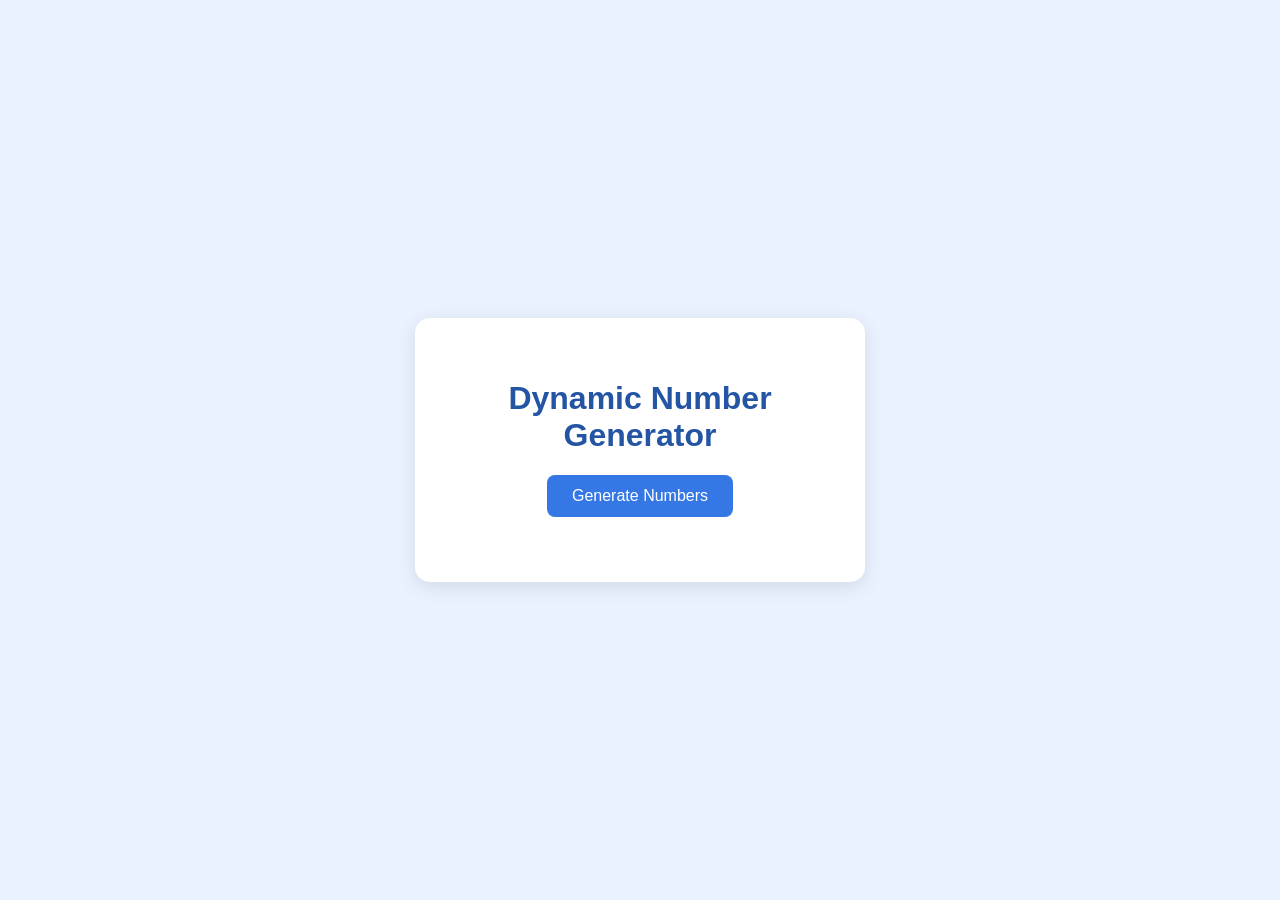
<file: index.html>
<!DOCTYPE html>
<html lang="en">
<head>
    <meta charset="UTF-8">
    <meta name="viewport" content="width=device-width, initial-scale=1.0">
    <title>Dynamic Number Generator</title>
    <link rel="stylesheet" href="style.css">
</head>
<body>

    <div class="container">
        <h1>Dynamic Number Generator</h1>

        <button id="generateBtn">Generate Numbers</button>

        <ul id="numberList"></ul>
    </div>

    <script src="script.js"></script>
</body>
</html>
</file>
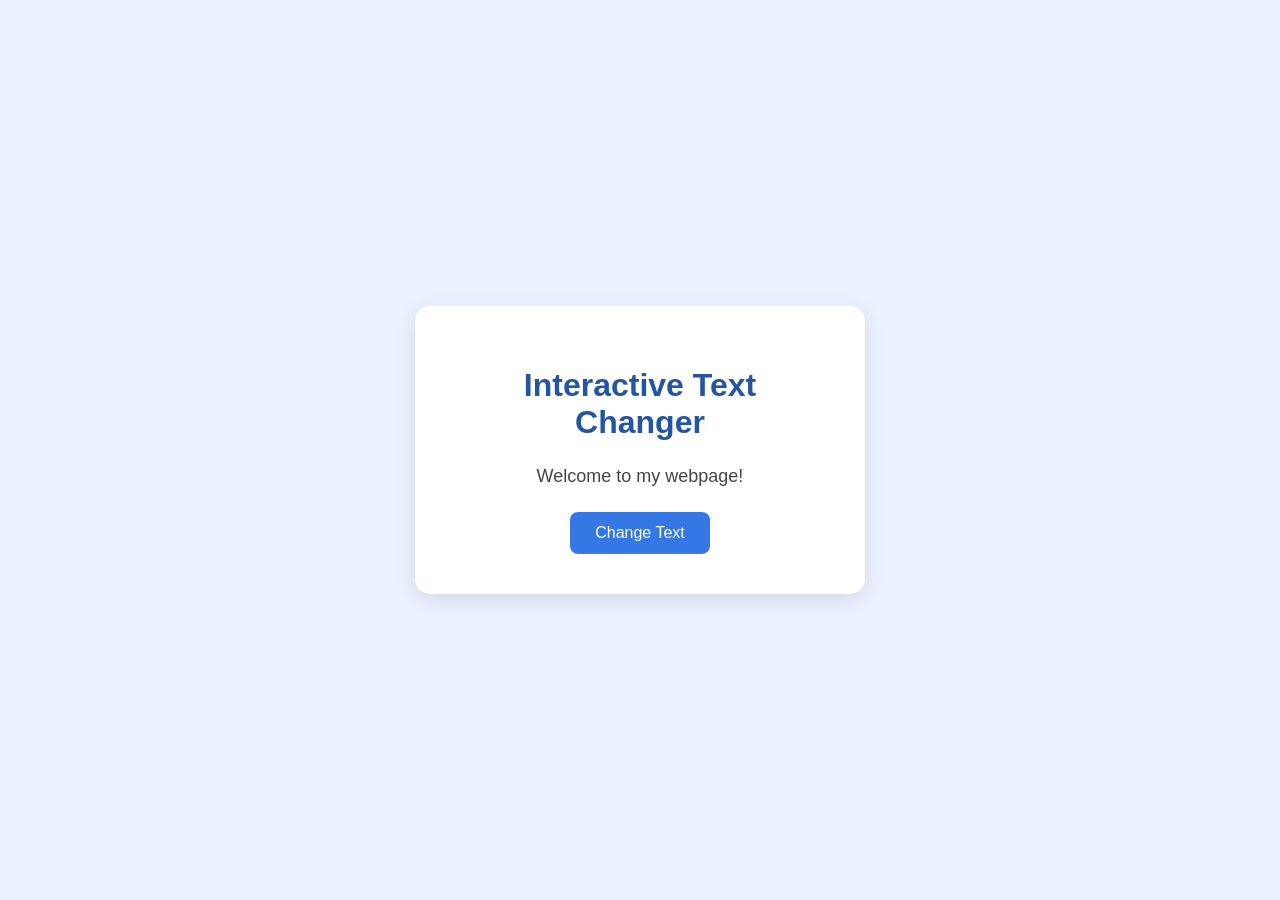
<file: Q1/index.html>
<!DOCTYPE html>
<html lang="en">
<head>
    <meta charset="UTF-8">
    <meta name="viewport" content="width=device-width, initial-scale=1.0">
    <title>Interactive Text Changer</title>
    <link rel="stylesheet" href="style.css">
</head>
<body>

    <div class="container">
        <h1>Interactive Text Changer</h1>

        <p id="message">Welcome to my webpage!</p>

        <button id="changeBtn">Change Text</button>
    </div>

    <script src="script.js"></script>
</body>
</html>
</file>
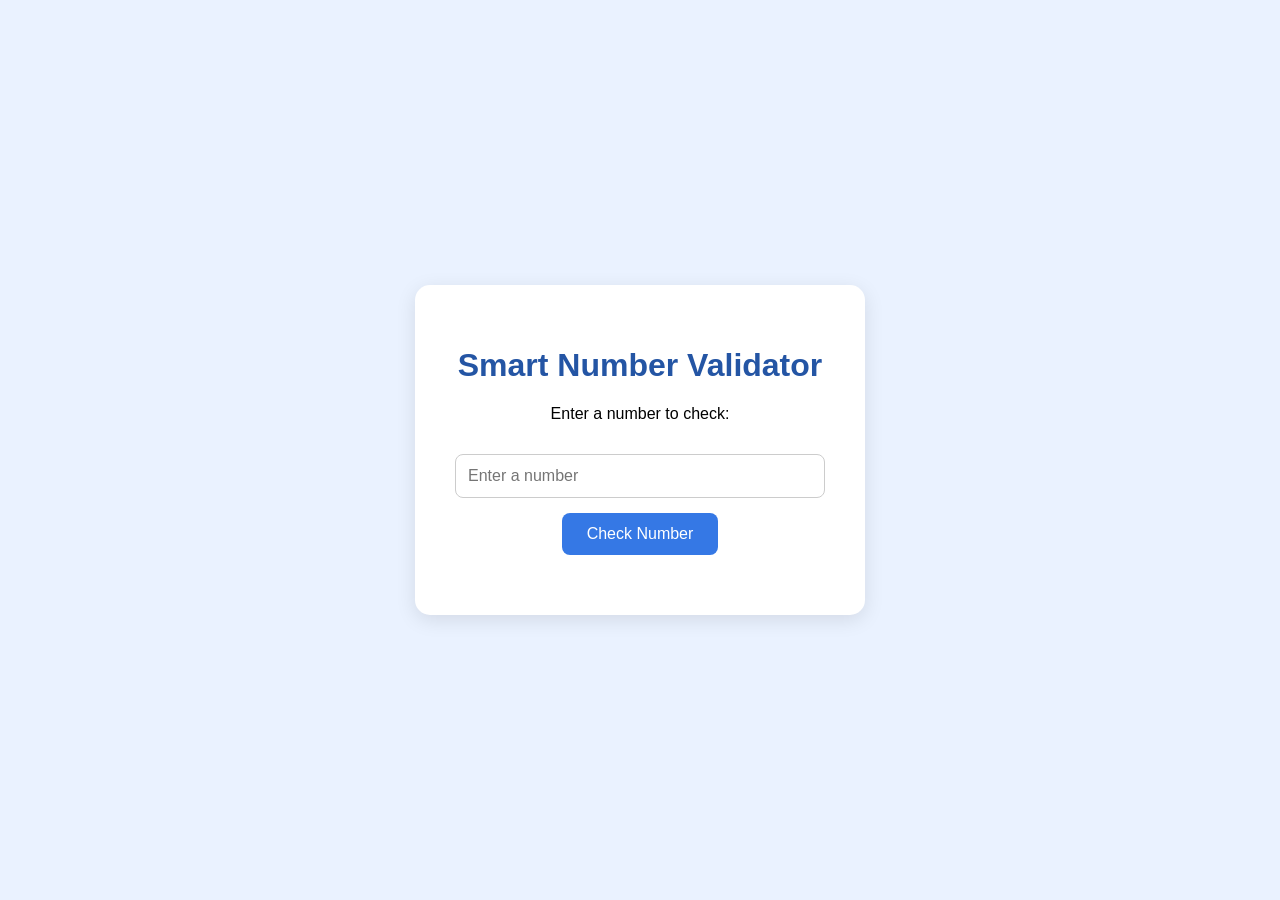
<file: Q2/index.html>
<!DOCTYPE html>
<html lang="en">
<head>
    <meta charset="UTF-8">
    <meta name="viewport" content="width=device-width, initial-scale=1.0">
    <title>Smart Number Validator</title>
    <link rel="stylesheet" href="style.css">
</head>
<body>

    <div class="container">
        <h1>Smart Number Validator</h1>

        <p>Enter a number to check:</p>

        <input type="text" id="userInput" placeholder="Enter a number">

        <button id="checkBtn">Check Number</button>

        <p id="result"></p>
    </div>

    <script src="script.js"></script>
</body>
</html>
</file>
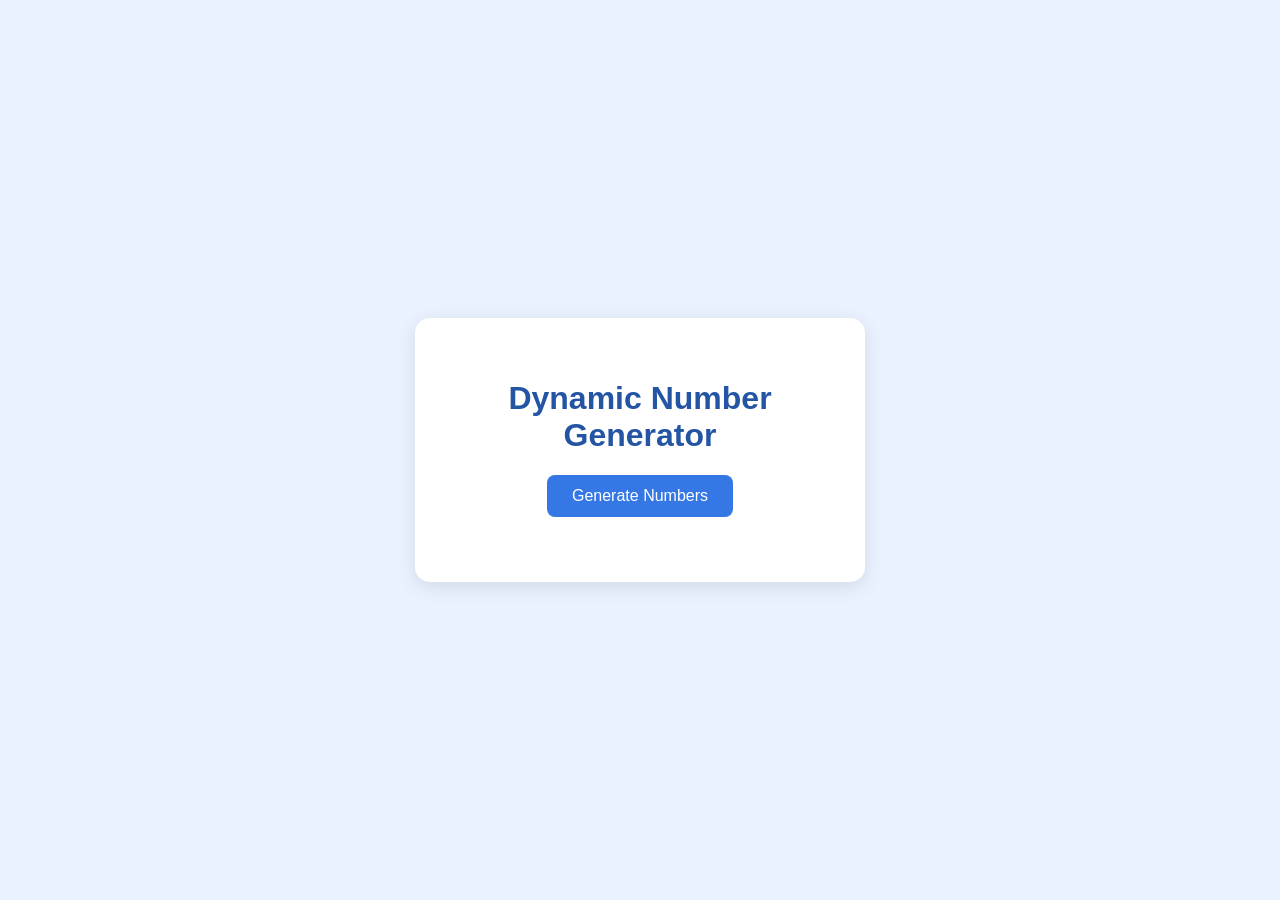
<file: Q3/index.html>
<!DOCTYPE html>
<html lang="en">
<head>
    <meta charset="UTF-8">
    <meta name="viewport" content="width=device-width, initial-scale=1.0">
    <title>Dynamic Number Generator</title>
    <link rel="stylesheet" href="style.css">
</head>
<body>

    <div class="container">
        <h1>Dynamic Number Generator</h1>

        <button id="generateBtn">Generate Numbers</button>

        <ul id="numberList"></ul>
    </div>

    <script src="script.js"></script>
</body>
</html>
</file>
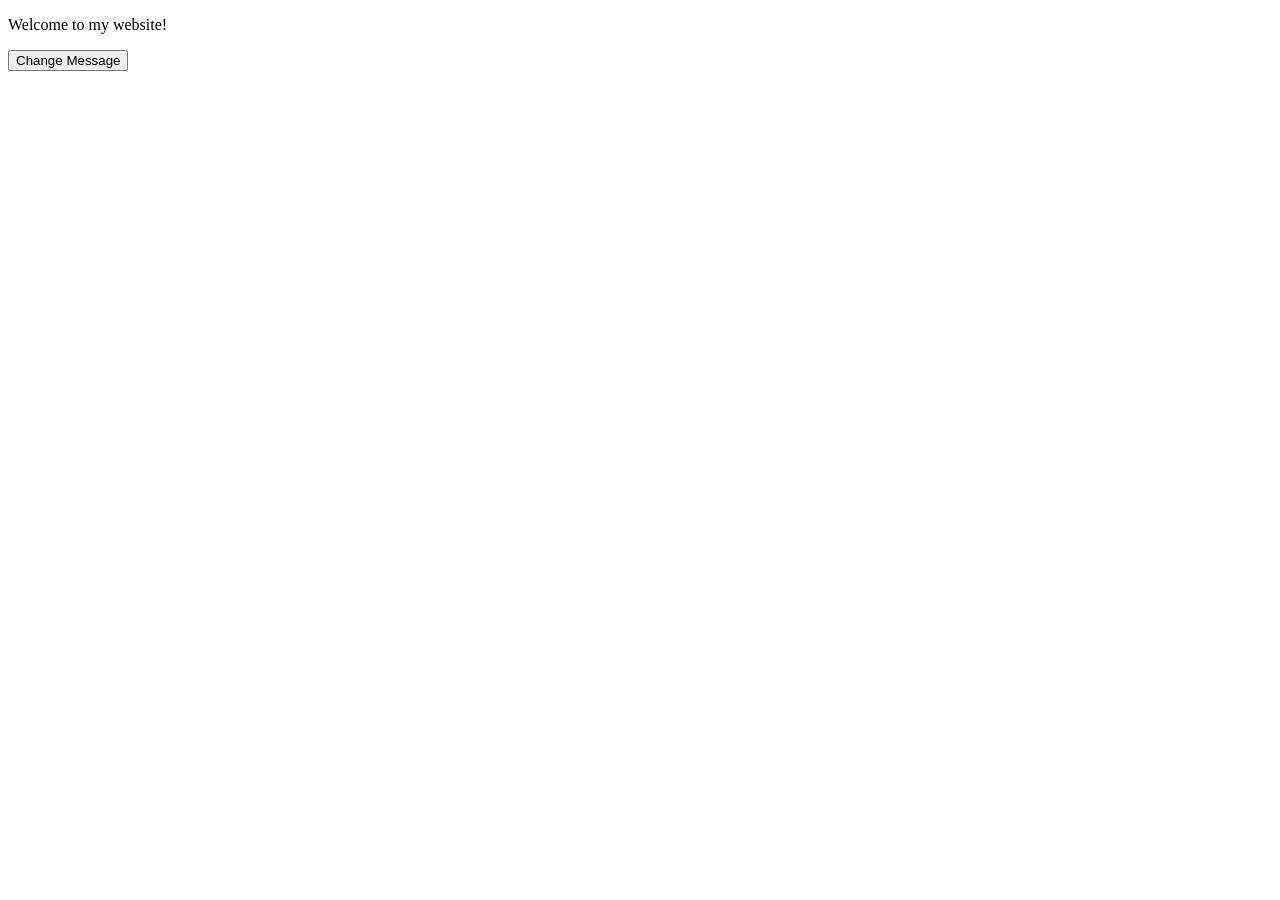
<file: Q1index.html>
<!DOCTYPE html>
<html>
<head>
    <title>Text Changer</title>
    <script src="script.js" defer></script>
</head>
<body>

    <div id="myElement">
        <p id="message">Welcome to my website!</p>
    </div>

    <button id="changeBtn" type="button">
        Change Message
    </button>

</body>
</html>
</file>
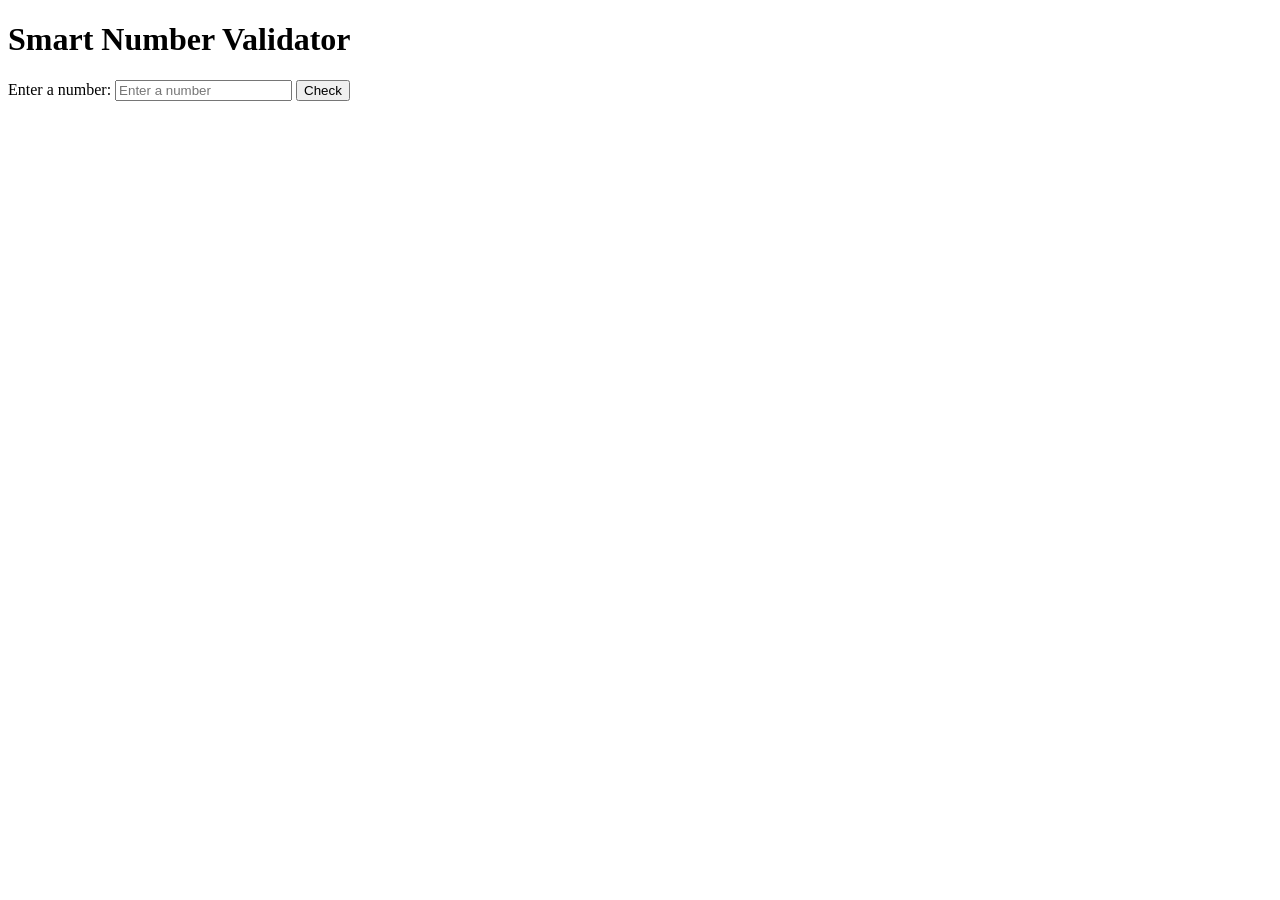
<file: Q2index.html>
<!DOCTYPE html>
<html>
<head>
    <title>Smart Number Validator</title>
    <script src="script.js" defer></script>
</head>
<body>

    <h1>Smart Number Validator</h1>

    <label for="userInput">Enter a number:</label>

    <input type="text" id="userInput"
           placeholder="Enter a number">

    <button id="checkBtn" type="button">Check</button>

    <p id="result" role="status" aria-live="polite"></p>

</body>
</html>
</file>
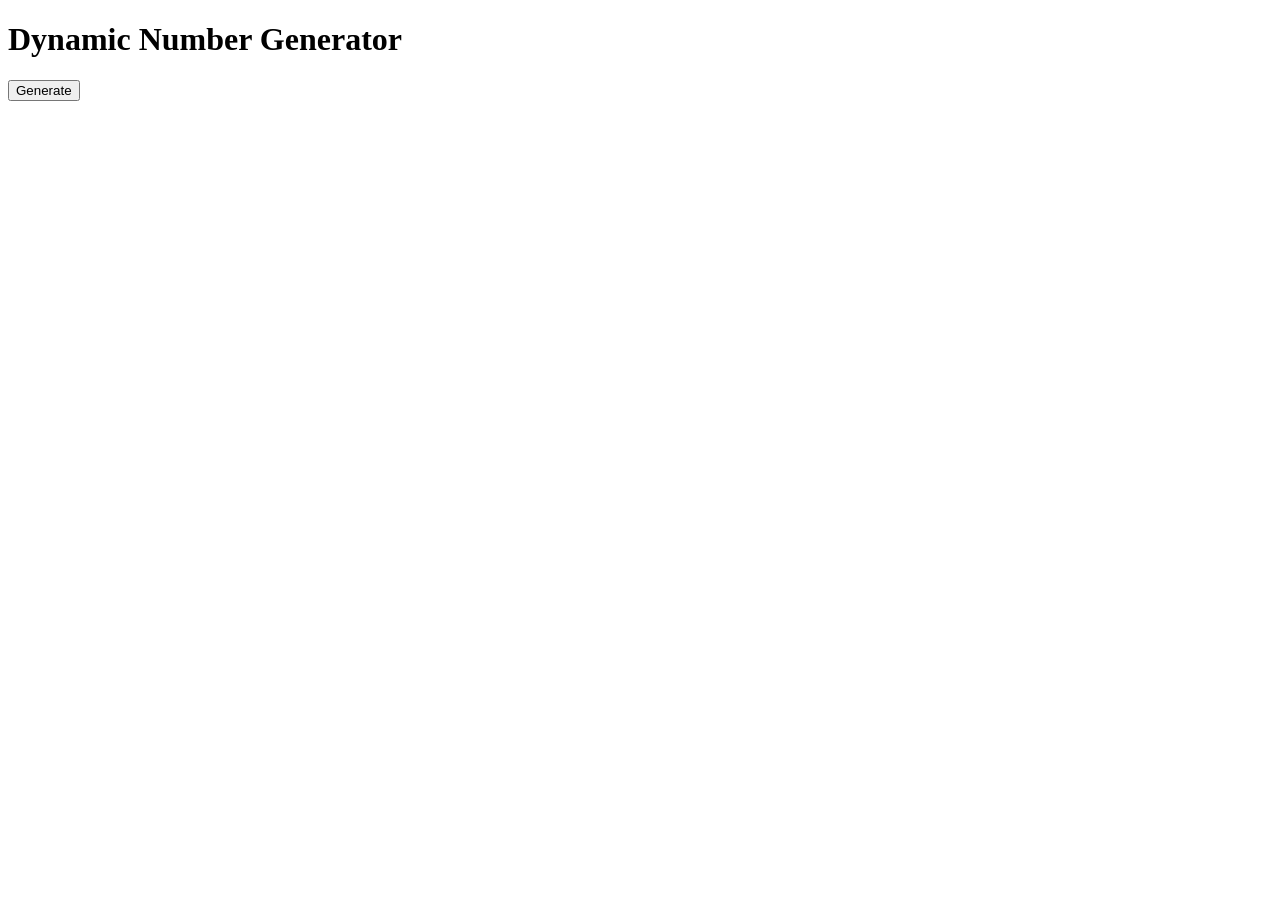
<file: Q3index.html>
<!DOCTYPE html>
<html lang="en">
<head>
    <meta charset="UTF-8">
    <title>Dynamic Number Generator</title>
    <script src="script.js" defer></script>
</head>
<body>

    <h1>Dynamic Number Generator</h1>

    <button id="generateBtn" type="button">Generate</button>

    <ol id="numberList"></ol>

</body>
</html>
</file>
<file: style.css>
* {
    box-sizing: border-box;
}

body {
    font-family: Arial, sans-serif;
    background-color: #eaf2ff;
    display: flex;
    justify-content: center;
    align-items: center;
    min-height: 100vh;
    margin: 0;
}

.container {
    background-color: white;
    padding: 40px;
    border-radius: 15px;
    text-align: center;
    width: 90%;
    max-width: 450px;
    box-shadow: 0 5px 20px rgba(0, 0, 0, 0.1);
}

h1 {
    color: #2455a4;
}

button {
    background-color: #3578e5;
    color: white;
    border: none;
    padding: 12px 25px;
    border-radius: 8px;
    cursor: pointer;
    font-size: 16px;
}

button:hover {
    background-color: #2455a4;
}

ul {
    list-style: none;
    padding: 0;
    margin-top: 25px;
}

li {
    background-color: #eaf2ff;
    margin: 10px 0;
    padding: 12px;
    border-radius: 8px;
    color: #2455a4;
    font-weight: bold;
}
</file>
<file: Q1/style.css>
* {
    box-sizing: border-box;
}

body {
    font-family: Arial, sans-serif;
    background-color: #eaf2ff;
    display: flex;
    justify-content: center;
    align-items: center;
    min-height: 100vh;
    margin: 0;
}

.container {
    background-color: white;
    padding: 40px;
    border-radius: 15px;
    text-align: center;
    width: 90%;
    max-width: 450px;
    box-shadow: 0 5px 20px rgba(0, 0, 0, 0.1);
}

h1 {
    color: #2455a4;
}

p {
    font-size: 18px;
    color: #444;
    margin: 25px 0;
}

button {
    background-color: #3578e5;
    color: white;
    border: none;
    padding: 12px 25px;
    border-radius: 8px;
    cursor: pointer;
    font-size: 16px;
}

button:hover {
    background-color: #2455a4;
}
</file>
<file: Q2/style.css>
* {
    box-sizing: border-box;
}

body {
    font-family: Arial, sans-serif;
    background-color: #eaf2ff;
    display: flex;
    justify-content: center;
    align-items: center;
    min-height: 100vh;
    margin: 0;
}

.container {
    background-color: white;
    padding: 40px;
    border-radius: 15px;
    text-align: center;
    width: 90%;
    max-width: 450px;
    box-shadow: 0 5px 20px rgba(0, 0, 0, 0.1);
}

h1 {
    color: #2455a4;
}

input {
    width: 100%;
    padding: 12px;
    margin: 15px 0;
    border: 1px solid #ccc;
    border-radius: 8px;
    font-size: 16px;
}

button {
    background-color: #3578e5;
    color: white;
    border: none;
    padding: 12px 25px;
    border-radius: 8px;
    cursor: pointer;
    font-size: 16px;
}

button:hover {
    background-color: #2455a4;
}

#result {
    margin-top: 20px;
    font-weight: bold;
}
</file>
<file: Q3/style.css>
* {
    box-sizing: border-box;
}

body {
    font-family: Arial, sans-serif;
    background-color: #eaf2ff;
    display: flex;
    justify-content: center;
    align-items: center;
    min-height: 100vh;
    margin: 0;
}

.container {
    background-color: white;
    padding: 40px;
    border-radius: 15px;
    text-align: center;
    width: 90%;
    max-width: 450px;
    box-shadow: 0 5px 20px rgba(0, 0, 0, 0.1);
}

h1 {
    color: #2455a4;
}

button {
    background-color: #3578e5;
    color: white;
    border: none;
    padding: 12px 25px;
    border-radius: 8px;
    cursor: pointer;
    font-size: 16px;
}

button:hover {
    background-color: #2455a4;
}

ul {
    list-style: none;
    padding: 0;
    margin-top: 25px;
}

li {
    background-color: #eaf2ff;
    margin: 10px 0;
    padding: 12px;
    border-radius: 8px;
    color: #2455a4;
    font-weight: bold;
}
</file>
